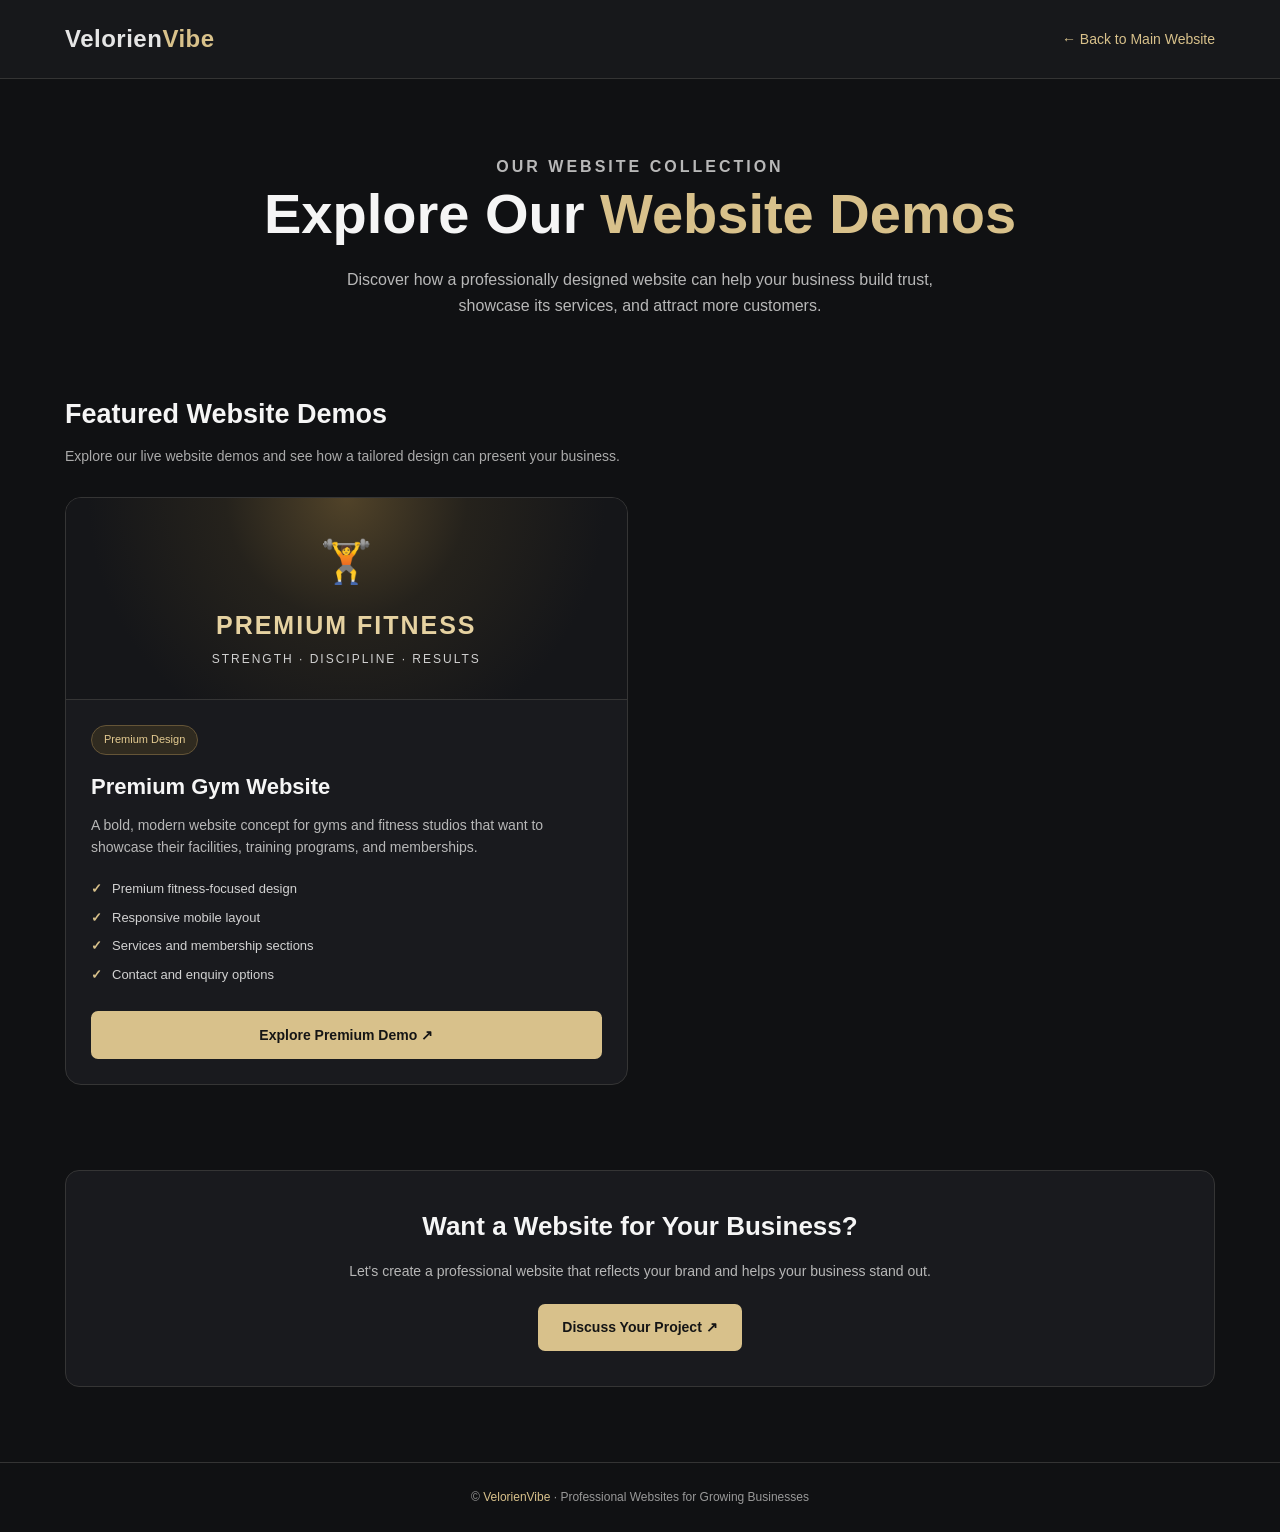
<file: demos.html>
<!DOCTYPE html>
<html lang="en">
<head>
    <meta charset="UTF-8">
    <meta name="viewport" content="width=device-width, initial-scale=1.0">

    <title>Website Demos | VelorienVibe</title>

    <meta name="description" content="Explore professional website demos designed by VelorienVibe for gyms and local businesses.">

    <style>
        * {
            margin: 0;
            padding: 0;
            box-sizing: border-box;
        }

        html {
            scroll-behavior: smooth;
        }

        body {
            font-family: Arial, Helvetica, sans-serif;
            background: #101113;
            color: #f5f5f5;
            line-height: 1.6;
        }

        a {
            text-decoration: none;
        }

        .container {
            width: 90%;
            max-width: 1150px;
            margin: auto;
        }

        /* Header */

        header {
            background: #17181b;
            border-bottom: 1px solid #343434;
            padding: 20px 0;
        }

        .header-inner {
            display: flex;
            justify-content: space-between;
            align-items: center;
            gap: 20px;
        }

        .logo {
            color: #e5e5e5;
            font-size: 24px;
            font-weight: bold;
            letter-spacing: 0.5px;
        }

        .logo span {
            color: #d8c18b;
        }

        .back-link {
            color: #d8c18b;
            font-size: 14px;
        }

        .back-link:hover {
            color: #fff;
        }

        /* Hero */

        .hero {
            text-align: center;
            padding: 75px 20px 55px;
        }

        .eyebrow {
            color: #d8c18b;
            text-transform: uppercase;
            letter-spacing: 3px;
            font-size: 12px;
            font-weight: bold;
            margin-bottom: 18px;
        }

        .hero h1 {
            font-size: clamp(34px, 6vw, 56px);
            line-height: 1.2;
            margin-bottom: 20px;
        }

        .hero h1 span {
            color: #d8c18b;
        }

        .hero p {
            color: #b8b8b8;
            max-width: 650px;
            margin: auto;
            font-size: 16px;
        }

        /* Demo section */

        .demos-section {
            padding: 20px 0 85px;
        }

        .section-heading {
            margin-bottom: 30px;
        }

        .section-heading h2 {
            font-size: 27px;
            margin-bottom: 8px;
        }

        .section-heading p {
            color: #aaa;
            font-size: 14px;
        }

        .demo-grid {
            display: grid;
            grid-template-columns: repeat(2, minmax(0, 1fr));
            gap: 25px;
        }

        .demo-card {
            background: #191a1e;
            border: 1px solid #353535;
            border-radius: 16px;
            overflow: hidden;
            transition: transform 0.25s, border-color 0.25s;
        }

        .demo-card:hover {
            transform: translateY(-5px);
            border-color: #bba36e;
        }

        .demo-preview {
            min-height: 190px;
            padding: 30px 20px;
            display: flex;
            flex-direction: column;
            justify-content: center;
            align-items: center;
            text-align: center;
            background:
                radial-gradient(
                    circle at top,
                    #514329 0%,
                    #25221c 35%,
                    #151619 75%
                );
            border-bottom: 1px solid #353535;
        }

        .demo-icon {
            font-size: 42px;
            margin-bottom: 10px;
        }

        .demo-preview h3 {
            font-size: 25px;
            letter-spacing: 2px;
            color: #e6d2a1;
        }

        .demo-preview p {
            font-size: 12px;
            color: #d0d0d0;
            letter-spacing: 2px;
            margin-top: 5px;
        }

        .demo-content {
            padding: 25px;
        }

        .demo-tag {
            display: inline-block;
            background: #302b20;
            color: #e4cb91;
            border: 1px solid #655537;
            border-radius: 30px;
            padding: 5px 12px;
            font-size: 11px;
            margin-bottom: 14px;
        }

        .demo-content h3 {
            font-size: 22px;
            margin-bottom: 10px;
        }

        .demo-content > p {
            color: #b7b7b7;
            font-size: 14px;
            margin-bottom: 20px;
        }

        .features {
            list-style: none;
            margin-bottom: 25px;
        }

        .features li {
            color: #d2d2d2;
            font-size: 13px;
            margin-bottom: 8px;
        }

        .features li::before {
            content: "✓";
            color: #d8c18b;
            margin-right: 10px;
            font-weight: bold;
        }

        .button {
            display: inline-block;
            width: 100%;
            text-align: center;
            background: #d8c18b;
            color: #151515;
            padding: 13px 18px;
            border-radius: 7px;
            font-weight: bold;
            font-size: 14px;
            transition: background 0.2s;
        }

        .button:hover {
            background: #f0dca9;
        }

        .button-outline {
            background: transparent;
            border: 1px solid #8b774b;
            color: #e3cd98;
            cursor: default;
        }

        .button-outline:hover {
            background: transparent;
        }

        /* Call to action */

        .cta {
            background: #191a1e;
            border: 1px solid #353535;
            border-radius: 14px;
            padding: 35px 25px;
            text-align: center;
            margin-bottom: 75px;
        }

        .cta h2 {
            font-size: 26px;
            margin-bottom: 12px;
        }

        .cta p {
            color: #b7b7b7;
            margin-bottom: 22px;
            font-size: 14px;
        }

        .cta-button {
            display: inline-block;
            padding: 12px 24px;
            background: #d8c18b;
            color: #151515;
            border-radius: 7px;
            font-size: 14px;
            font-weight: bold;
        }

        /* Footer */

        footer {
            border-top: 1px solid #343434;
            padding: 25px 0;
            text-align: center;
            color: #999;
            font-size: 12px;
        }

        footer span {
            color: #d8c18b;
        }

        /* Mobile responsiveness */

        @media (max-width: 700px) {
            .header-inner {
                flex-direction: column;
                text-align: center;
                gap: 10px;
            }

            .hero {
                padding: 55px 10px 40px;
            }

            .hero p {
                font-size: 14px;
            }

            .demo-grid {
                grid-template-columns: 1fr;
            }

            .section-heading h2 {
                font-size: 24px;
            }

            .demo-preview {
                min-height: 170px;
            }

            .cta h2 {
                font-size: 23px;
            }
        }

    </style>
</head>

<body>

    <!-- Header -->

    <header>
        <div class="container header-inner">

            <a href="index.html" class="logo">
                Velorien<span>Vibe</span>
            </a>

            <a href="index.html" class="back-link">
                ← Back to Main Website
            </a>

        </div>
    </header>

    <!-- Hero -->

    <section class="hero">
        <div class="container">

            <p class="eyebrow">Our Website Collection</p>

            <h1>
                Explore Our <span>Website Demos</span>
            </h1>

            <p>
                Discover how a professionally designed website can help
                your business build trust, showcase its services, and
                attract more customers.
            </p>

        </div>
    </section>

    <!-- Demos -->

    <section class="demos-section">
        <div class="container">

            <div class="section-heading">
                <h2>Featured Website Demos</h2>
                <p>Explore our live website demos and see how a tailored design can present your business.</p>
            </div>

            <div class="demo-grid">

                

                <!-- Premium Gym Demo -->

                <article class="demo-card">

                    <div class="demo-preview">
                        <div class="demo-icon">🏋️</div>
                        <h3>PREMIUM FITNESS</h3>
                        <p>STRENGTH · DISCIPLINE · RESULTS</p>
                    </div>

                    <div class="demo-content">

                        <span class="demo-tag">Premium Design</span>

                        <h3>Premium Gym Website</h3>

                        <p>
                            A bold, modern website concept for gyms and
                            fitness studios that want to showcase their
                            facilities, training programs, and memberships.
                        </p>

                        <ul class="features">
                            <li>Premium fitness-focused design</li>
                            <li>Responsive mobile layout</li>
                            <li>Services and membership sections</li>
                            <li>Contact and enquiry options</li>
                        </ul>

                        <a
                            href="https://velorienvibe.github.io/VelorienVibe_Premium_Gym_Demo/"
                            class="button"
                            target="_blank"
                            rel="noopener noreferrer"
                        >
                            Explore Premium Demo ↗
                        </a>

                    </div>
                </article>

                

            </div>
        </div>
    </section>

    <!-- Contact CTA -->

    <section class="container">
        <div class="cta">

            <h2>Want a Website for Your Business?</h2>

            <p>
                Let's create a professional website that reflects
                your brand and helps your business stand out.
            </p>

            <a href="index.html#contact" class="cta-button">
                Discuss Your Project ↗
            </a>

        </div>
    </section>

    <!-- Footer -->

    <footer>
        <div class="container">
            © <span>VelorienVibe</span> · Professional Websites for Growing Businesses
        </div>
    </footer>

</body>
</html>
</file>
